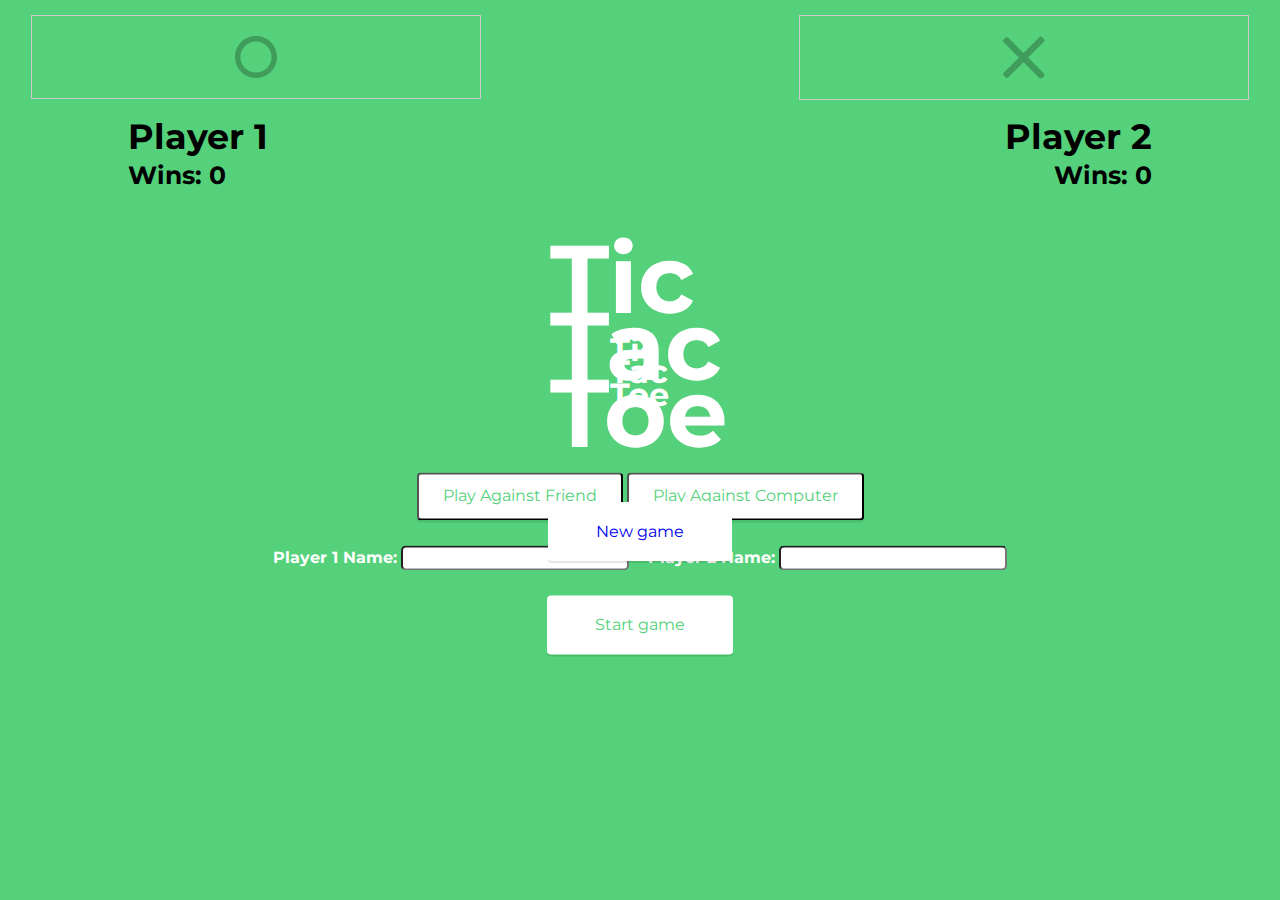
<file: index.html>
<!DOCTYPE html>
<html lang="en">
<head>
	<meta charset="UTF-8">
	<title>Tic Tac Toe</title>
	<link href='https://fonts.googleapis.com/css?family=Montserrat:400,700' rel='stylesheet' type='text/css'>
	<link rel="stylesheet" href="css/normalize.css">
	<link rel="stylesheet" href="css/style.css">
</head>
<body>
  <div class="screen screen-start" id="start">
    <header>
      <h1>Tic Tac Toe</h1>
      <div class="multiplayer-or-computer">
        <button id='vs-friend' class='button btn-choice' >Play Against Friend</button>
        <button id='vs-computer' class='button btn-choice' >Play Against Computer</button>
      </div>

      <div class="player-names">
        <label for="player-1-name">Player 1 Name:</label>
        <input type="text" id="player-1-name">
        <label for="player-2-name">Player 2 Name:</label>
        <input type="text" id="player-2-name">
      </div>
      <a href="#" id='start-button' class="button">Start game</a>
    </header>
  </div>

  <!-- show this div when user starts game or game resets -->
	<div class="board" id="board">
  <header>
    <p class="player1-name">Player 1</p>
    <p class='player1-wins'>Wins: <span class='win-num'>0</span></p>
    <p class="player2-name">Player 2</p>
    <p class='player2-wins'>Wins: <span class='win-num'>0</span></p>
    <h1>Tic Tac Toe</h1>
    <ul>
      <li class="players" id="player1">
        <svg xmlns="http://www.w3.org/2000/svg" width="42" height="42" viewBox="0 0 42 42" version="1.1"><g stroke="none" stroke-width="1" fill="none" fill-rule="evenodd"><g transform="translate(-200.000000, -60.000000)" fill="#000000"><g transform="translate(200.000000, 60.000000)"><path d="M21 36.6L21 36.6C29.6 36.6 36.6 29.6 36.6 21 36.6 12.4 29.6 5.4 21 5.4 12.4 5.4 5.4 12.4 5.4 21 5.4 29.6 12.4 36.6 21 36.6L21 36.6ZM21 42L21 42C9.4 42 0 32.6 0 21 0 9.4 9.4 0 21 0 32.6 0 42 9.4 42 21 42 32.6 32.6 42 21 42L21 42Z"/></g></g></g></svg>
      </li>
      <li class="players" id="player2">
        <svg xmlns="http://www.w3.org/2000/svg" width="42" height="43" viewBox="0 0 42 43" version="1.1"><g stroke="none" stroke-width="1" fill="none" fill-rule="evenodd"><g transform="translate(-718.000000, -60.000000)" fill="#000000"><g transform="translate(739.500000, 81.500000) rotate(-45.000000) translate(-739.500000, -81.500000) translate(712.000000, 54.000000)"><path d="M30 30.1L30 52.5C30 53.6 29.1 54.5 28 54.5L25.5 54.5C24.4 54.5 23.5 53.6 23.5 52.5L23.5 30.1 2 30.1C0.9 30.1 0 29.2 0 28.1L0 25.6C0 24.5 0.9 23.6 2 23.6L23.5 23.6 23.5 2.1C23.5 1 24.4 0.1 25.5 0.1L28 0.1C29.1 0.1 30 1 30 2.1L30 23.6 52.4 23.6C53.5 23.6 54.4 24.5 54.4 25.6L54.4 28.1C54.4 29.2 53.5 30.1 52.4 30.1L30 30.1Z"/></g></g></g></svg>
      </li>
    </ul>
  </header>
  <ul class="boxes">
    <!-- spaces are rendered by the Space object -->
  </ul>
</div>

<!-- show this div when there is a winner or there is a draw -->
<div class="screen screen-win" id="finish">
  <header>
    <h1>Tic Tac Toe</h1>
    <p class="message"></p>
    <a href="#" class="button">New game</a>
  </header>
</div>

  <script src="js/Space.js"></script>
  <script src="js/Token.js"></script>
  <script src="js/Player.js"></script>
  <script src="js/Computer.js"></script>
  <script src="js/Board.js"></script>
  <script src="js/Game.js"></script>
  <script src="js/app.js"></script>
</body>
</html>
</file>
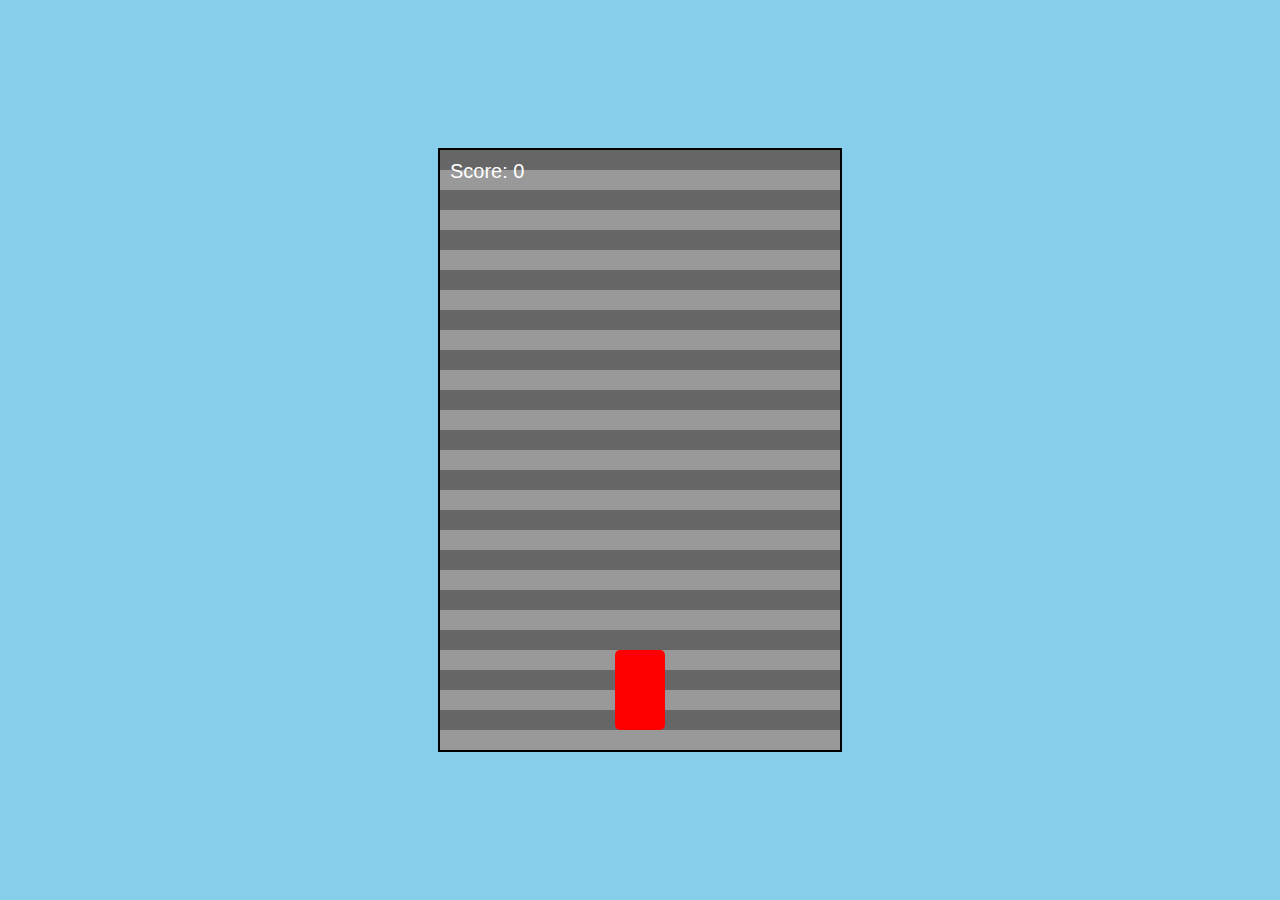
<file: car_game/index.html>
<!DOCTYPE html>
<html lang="en">
<head>
    <meta charset="UTF-8">
    <meta name="viewport" content="width=device-width, initial-scale=1.0">
    <title>Car Game</title>
    <link rel="stylesheet" href="style.css">
</head>
<body>
    <div id="game-container">
        <div id="road"></div>
        <div id="car"></div>
        <div id="obstacles"></div>
        <div id="score">Score: 0</div>
    </div>
    <script src="script.js"></script>
</body>
</html>
</file>
<file: css/style.css>
@charset "UTF-8";


body {
  background: #fff;
  font-family: "Montserrat", sans-serif; }

ul {
  margin: 0;
  padding: 0;
  list-style: none; }

h1 {
  font-family: "Montserrat", sans-serif;
  line-height: 0.7;
  margin: 0 auto;
  text-align: left;
  width: 1.875em; }

.player-names {
  margin: 25px 0;
}
.player-names label{
  color: #fff;
  font-weight: bold;
}

.player-names input {
  border-radius: 5px;
  transition: 0.5s;
}

input#player-1-name {
  margin-right: 15px;
}

.player-names input:focus {
  border-radius: 2px;
  background-color: #ddd;
}

.player1-name, .player2-name {
  position: absolute;
  font-size: 35px;
  font-weight: bold;
}

.player1-name {
  top: 80px;
  left: 10%;
}

.player2-name {
  top: 80px;
  right: 10%;
}

.player1-wins, .player2-wins{
  position: absolute;
  font-size: 25px;
  font-weight: bold;
  color: black;
}

.player1-wins {
  top: 135px;
  left: 10%;
}

.player2-wins {
  top: 135px;
  right: 10%;
}

.button {
  background: #fff;
  border-radius: 4px;
  box-shadow: 0 2px 0 rgba(0, 0, 0, 0.1);
  display: inline-block;
  padding: 1.25em 3em;
  text-decoration: none;
  -webkit-transition: 0.25s ease;
  transition: 0.25s ease; }
  .button:hover {
    color: #000; }

.btn-choice {
  margin-top: 25px;
  padding: .8em 1.5em;
}

.screen {
  text-align: center;
  position: absolute;
  top: 0;
  left: 0;
  right: 0;
  bottom: 0;
  height: 100%; }
  .screen header {
    position: relative;
    top: 50%;
    -webkit-transform: translatey(-50%);
    transform: translatey(-50%); }
  .screen h1 {
    color: #fff; }
  .screen-start {
    background: #54D17A; }
    .screen-start h1 {
      font-size: 6em; }
    .screen-start .button {
      color: #54D17A; }
    .screen-start h1 + .button {
      margin-top: 5em; }
  .screen-win p {
    font-size: 6em;
    font-weight: 700;
    color: #fff;
    position: relative; }
    .screen-win p:before {
      position: absolute;
      left: 0;
      right: 0;
      color: #000;
      font-size: 4em;
      font-weight: 400;
      line-height: 0;
      z-index: -1; }
  .screen-win-tie {
    background: #54D17A; }
  .screen-win-one {
    background: #FFA000; }
    .screen-win-one .button {
      color: #3688C3; }
    .screen-win-one p:before {
      content: "o";
      top: 1.75rem; }
  .screen-win-two {
    background: #3688C3; }
    .screen-win-two .button {
      color: #FFA000; }
    .screen-win-two p:before {
      content: "×";
      top: 4.5rem; }

.board {
  padding-top: 1em; }
  .board h1 {
    margin-top: 0.3em; }

.players {
  color: rgba(0, 0, 0, 0.2);
  text-align: center;
  position: absolute;
  top: 1rem;
  width: 35%;
  padding: 1.25em 0 1em;
  outline: 1px solid #ccc;
  transition: 1s; }
  .players svg g {
    fill: rgba(0, 0, 0, 0.25); }
  .players:first-child {
    left: 2.5%; }
  .players:last-child {
    right: 2.5%; }
  .players-turn {
    outline: none;
  }
  #player1.active svg g, #player2.active svg g {
    fill: #fff; }
  #player1.active {
    background: #FFA000; }
  #player2.active {
    background: #3688C3; }



.boxes {
  width: 480px;
  margin: 3em auto 0; }
  .boxes .box {
    background: #EFEFEF;
    border-radius: 4px;
    width: 150px;
    height: 150px;
    float: left;
    margin-right: 15px;
    margin-bottom: 15px;
    padding: 1.75em;
    cursor: pointer;
    box-sizing: border-box;
    transition: 0.2s ease;
    background-size: 100px 100px;
    background-repeat: no-repeat;
    background-position: center center;}
    .boxes .box:nth-child(3n) {
      margin-right: 0; }
    .boxes .box-filled-1 {
      background-color: #FFA000;
      background-image: url(../img/o.svg); }
    .boxes .box-filled-2 {
      background-color: #3688C3;
      background-image: url(../img/x.svg); }
</file>
<file: car_game/style.css>
body {
    margin: 0;
    padding: 0;
    display: flex;
    justify-content: center;
    align-items: center;
    height: 100vh;
    background-color: #87CEEB;
    font-family: Arial, sans-serif;
}

#game-container {
    position: relative;
    width: 400px;
    height: 600px;
    border: 2px solid #000;
    background-color: #333;
    overflow: hidden;
}

#road {
    position: absolute;
    width: 100%;
    height: 100%;
    background: linear-gradient(to bottom, #666 0%, #666 50%, #999 50%, #999 100%);
    background-size: 100% 40px;
    animation: road-move 0.5s linear infinite;
}

@keyframes road-move {
    from { background-position: 0 0; }
    to { background-position: 0 40px; }
}

#car {
    position: absolute;
    bottom: 20px;
    left: 175px;
    width: 50px;
    height: 80px;
    background-color: red;
    border-radius: 5px;
}

#obstacles {
    position: absolute;
    width: 100%;
    height: 100%;
}

.obstacle {
    position: absolute;
    width: 50px;
    height: 50px;
    background-color: yellow;
    top: -50px;
}

#score {
    position: absolute;
    top: 10px;
    left: 10px;
    color: white;
    font-size: 20px;
}
</file>
